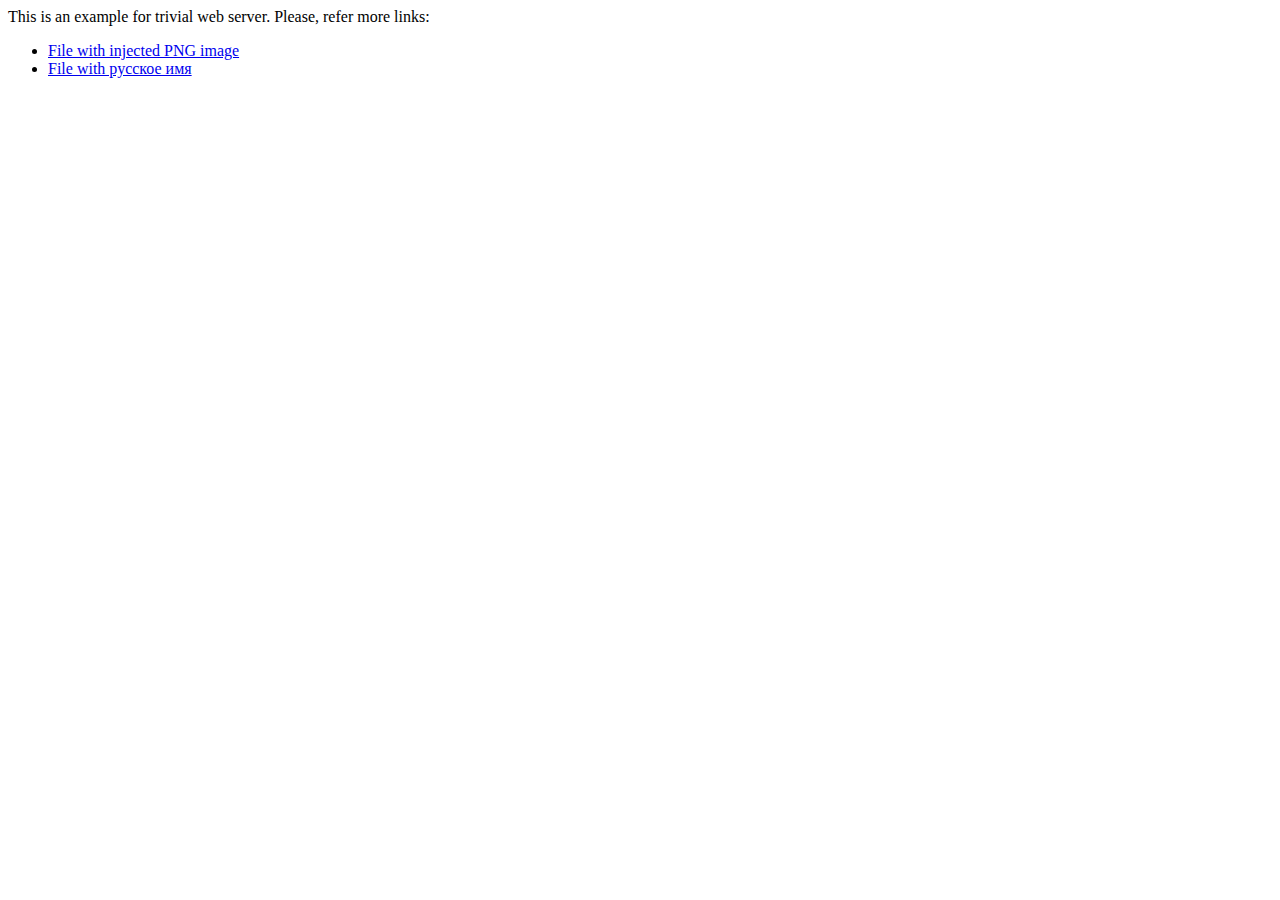
<file: 1/server_web/server_web/static/index.html>
<html>
<META content="text/html; charset=windows-1251" http-equiv=Content-Type>
<body>
<p>
This is an example for trivial web server. Please, refer more links:
</p>
<ul>
    <li><a href="has_png.html">File with injected PNG image</a>
    <li><a href="�������.html">File with ������� ���</a>
</ul>
</body>
</html>
</file>
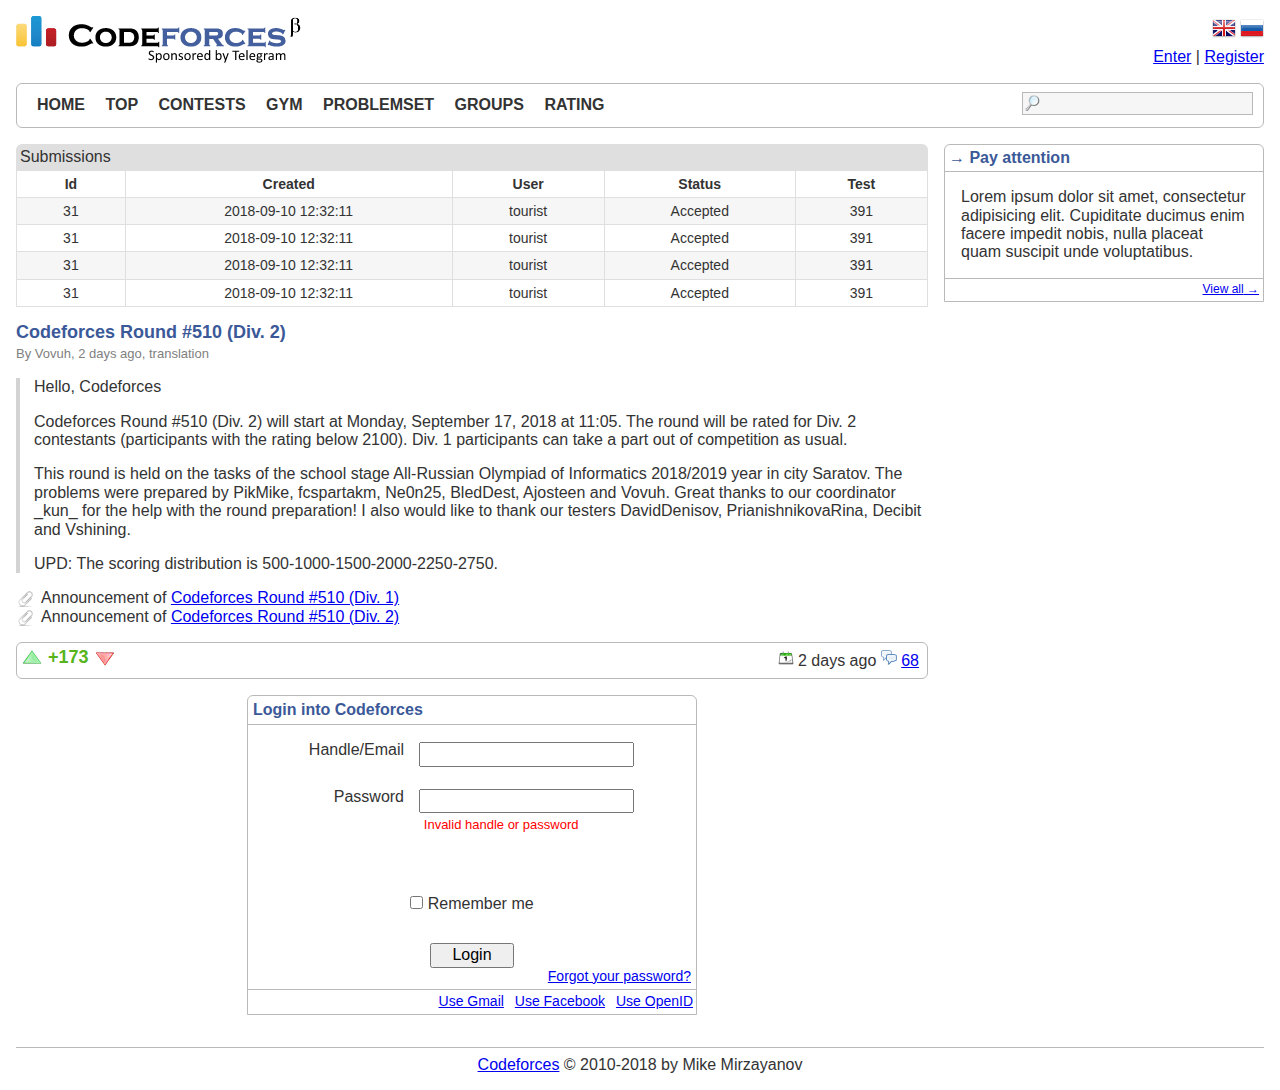
<file: 2/codeforces-layout/codeforces-layout/_layout/index.html>
<!DOCTYPE html>
<html lang="en">
<head>
    <meta charset="UTF-8">
    <title>Codeforces</title>
    <link rel="stylesheet" type="text/css" href="css/normalize.css">
    <link rel="stylesheet" type="text/css" href="css/style.css">
</head>
<body>
<header>
    <a href="/"><img src="img/logo.png" alt="Codeforces" title="Codeforces"/></a>
    <div class="languages">
        <a href="#"><img src="img/gb.png" alt="In English" title="In English"/></a>
        <a href="#"><img src="img/ru.png" alt="In Russian" title="In Russian"/></a>
    </div>
    <div class="enter-or-register-box">
        <a href="#">Enter</a>
        |
        <a href="#">Register</a>
    </div>
    <nav>
        <ul>
            <li><a href="#">Home</a></li>
            <li><a href="#">Top</a></li>
            <li><a href="#">Contests</a></li>
            <li><a href="#">Gym</a></li>
            <li><a href="#">Problemset</a></li>
            <li><a href="#">Groups</a></li>
            <li><a href="#">Rating</a></li>
        </ul>
        <form class="search" method="get" action="#">
            <input title="Search">
        </form>
    </nav>
</header>
<div class="middle">
    <aside>
        <section>
            <div class="header">
                Pay attention
            </div>
            <div class="body">
                Lorem ipsum dolor sit amet, consectetur adipisicing elit. Cupiditate ducimus enim facere impedit nobis,
                nulla placeat quam suscipit unde voluptatibus.
            </div>
            <div class="footer">
                <a href="#">View all</a>
            </div>
        </section>
    </aside>
    <main>
        <div class="datatable">
            <div class="caption">Submissions</div>
            <table>
                <thead>
                <tr>
                    <th>Id</th>
                    <th>Created</th>
                    <th>User</th>
                    <th>Status</th>
                    <th>Test</th>
                </tr>
                </thead>
                <tbody>
                <tr>
                    <td>31</td>
                    <td>2018-09-10 12:32:11</td>
                    <td>tourist</td>
                    <td>Accepted</td>
                    <td>391</td>
                </tr>
                <tr>
                    <td>31</td>
                    <td>2018-09-10 12:32:11</td>
                    <td>tourist</td>
                    <td>Accepted</td>
                    <td>391</td>
                </tr>
                <tr>
                    <td>31</td>
                    <td>2018-09-10 12:32:11</td>
                    <td>tourist</td>
                    <td>Accepted</td>
                    <td>391</td>
                </tr>
                <tr>
                    <td>31</td>
                    <td>2018-09-10 12:32:11</td>
                    <td>tourist</td>
                    <td>Accepted</td>
                    <td>391</td>
                </tr>
                </tbody>
            </table>
        </div>
        <article>
            <div class="title">Codeforces Round #510 (Div. 2)</div>
            <div class="information">By Vovuh, 2 days ago, translation</div>
            <div class="body">
                <p>Hello, Codeforces</p>
                <p>Codeforces Round #510 (Div. 2) will start at Monday, September 17, 2018 at 11:05. The round will be
                    rated for Div. 2 contestants (participants with the rating below 2100). Div. 1 participants can take
                    a part out of competition as usual.</p>
                <p>This round is held on the tasks of the school stage All-Russian Olympiad of Informatics 2018/2019
                    year in city Saratov. The problems were prepared by PikMike, fcspartakm, Ne0n25, BledDest, Ajosteen
                    and Vovuh. Great thanks to our coordinator _kun_ for the help with the round preparation! I also
                    would like to thank our testers DavidDenisov, PrianishnikovaRina, Decibit and Vshining.</p>
                <p>UPD: The scoring distribution is 500-1000-1500-2000-2250-2750.</p>
            </div>
            <ul class="attachment">
                <li>Announcement of <a href="#">Codeforces Round #510 (Div. 1)</a></li>
                <li>Announcement of <a href="#">Codeforces Round #510 (Div. 2)</a></li>
            </ul>
            <div class="footer">
                <div class="left">
                    <img src="img/voteup.png" title="Vote Up" alt="Vote Up"/>
                    <span class="positive-score">+173</span>
                    <img src="img/votedown.png" title="Vote Down" alt="Vote Down"/>
                </div>
                <div class="right">
                    <img src="img/date_16x16.png" title="Publish Time" alt="Publish Time"/>
                    2 days ago
                    <img src="img/comments_16x16.png" title="Comments" alt="Comments"/>
                    <a href="#">68</a>
                </div>
            </div>
        </article>
        <div class="login-form-box">
            <div class="header">Login into Codeforces</div>
            <div class="body">
                <form method="post" action=".">
                    <div class="field">
                        <div class="name">
                            <label for="handleOrEmail">Handle/Email</label>
                        </div>
                        <div class="value">
                            <input id="handleOrEmail"/>
                        </div>
                    </div>
                    <div class="field">
                        <div class="name">
                            <label for="password">Password</label>
                        </div>
                        <div class="value">
                            <input id="password" type="password"/>
                        </div>
                        <div class="error">
                            Invalid handle or password
                        </div>
                    </div>
                    <div class="checkbox-field">
                        <input type="checkbox" id="remember">
                        <label for="remember">Remember me</label>
                    </div>
                    <div class="button-field">
                        <input type="submit" value="Login">
                    </div>
                    <div class="links">
                        <a href="#">Forgot your password?</a>
                    </div>
                </form>
            </div>
            <div class="footer">
                <a href="#">Use Gmail</a>
                <a href="#">Use Facebook</a>
                <a href="#">Use OpenID</a>
            </div>
        </div>
    </main>

</div>
<footer>
    <a href="#">Codeforces</a> &copy; 2010-2018 by Mike Mirzayanov
</footer>
</body>
</html>
</file>
<file: 2/codeforces-layout/codeforces-layout/_layout/css/style.css>
:root {
    --border-color: rgb(185, 185, 185);
    --border-radius: 6px;
    --black-color: #333;
    --caption-color: #3B5998;
    --border-color_table : rgba(223, 223, 223, 0.99);
    --color-search : rgba(245, 245, 245, 0.89);
    color: var(--black-color);
    font-family: Verdana, sans-serif;
    font-size: 16px;
}

html {
    padding: 1rem;
    min-width: 600px;
    max-width: 1280px;
    margin: 0 auto;
}

@media (max-width: 1024px) {
    :root {
        font-size: 14px;
    }
}

@media (max-width: 800px) {
    :root {
        font-size: 12px;
    }
}

header {
    position: relative;
}

header .languages {
    position: absolute;
    top: 0;
    right: 0;
}

header .enter-or-register-box {
    position: absolute;
    top: 32px;
    right: 0;
}

header nav {
    position: relative;
    border: 1px solid var(--border-color);
    border-radius: var(--border-radius);
    padding: 0.75rem 0.25rem;
    margin-top: 1rem;
}

header nav ul {
    margin: 0;
    padding: 0;
}

header nav ul li {
    display: inline;
    margin-left: 1rem;
}

header nav ul li a {
    text-decoration: none;
    color: var(--black-color);
    font-family: "Arial Narrow", sans-serif;
    font-weight: bold;
    text-transform: uppercase;
}

body header nav form.search{
    border: 1px solid var(--border-color);
    float: right;
    position: absolute;
    right: 10px;
    top: 8px;
}

body header nav .search input {
    padding-left: 20px;
    border: 1px;
    background: var(--color-search) url("../img/search-16x16.png") 2px 2px no-repeat;
}

.middle {
    margin-top: 1rem;
    //overflow: auto;
    /*SCROLLING*/
}

aside {
    float: right;
    width: 20rem;
}

main {
    margin-right: 21rem;
}

footer {
    margin-top: 2rem;
    border-top: 1px solid var(--border-color);
    padding-top: 0.5rem;
    text-align: center;
}

aside section {
    border: 1px solid var(--border-color);
    border-top-left-radius: var(--border-radius);
    border-top-right-radius: var(--border-radius);
}

aside section .header {
    border-bottom: 1px solid var(--border-color);
    padding: 0.25rem;
    font-weight: bold;
    color: var(--caption-color);
}


aside section .header:before {
    content: "→";
}

aside section .body {
    padding: 1rem;
}

aside section .footer {
    border-top: 1px solid var(--border-color);
    overflow: auto;
    padding: 0.25rem;
}

aside section .footer a {
    float: right;
    font-size: 0.75rem;
}

aside section .footer a:after {
    content: " →";
}

main div table {
    width: 100%;
}

main .datatable .caption {
    border-bottom: 0 solid var(--border-color);
    padding: 0.25rem;
    border-top-left-radius: var(--border-radius);
    border-top-right-radius: var(--border-radius);
    background: rgba(223, 223, 223, 0.99);
}

main div table {
    font-family: Verdana, sans-serif;
    font-size: 14px;
    border-collapse: collapse;
    text-align: center;
}

th, td {
    padding: 5px 20px;
    border: 1px solid var(--border-color_table);
}

main table tbody tr:nth-child(2n+1) {
    background-color: rgba(245, 245, 245, 0.89);
}

main article {
    padding-top: 15px;
}

main article .title {
    font-weight: bold;
    font-size: large;
    color: var(--caption-color);
}

main article .information {
    padding-top: 5px;
    font-size: small;
    color : grey;
}

main article .body {
    padding-left: 14px;
    border-left: 4px solid LightGrey;
    font-size: medium;
}

main article .attachment {
    padding-left: 0;
    list-style-type: none;
}

main article .attachment li {
    padding-left: 25px;
    background: url("../img/paperclip-16x16.png") 2px 2px no-repeat;
}

main article .footer {
    border-radius: var(--border-radius);
    border: 1px solid var(--border-color);
    padding: 4px;
    position: relative;
}

main article .footer .left {
    font-weight: bold;
    font-size: large;
    color: rgba(87,180,28,1);
}

main article .footer .left .positive-score {
    vertical-align: top;
}

main article .footer .right {
    position: absolute;
    float: right;
    top: 7px;
    right: 8px;
}

main .login-form-box {
    margin: 1rem auto;
    width : 28rem;
    border: 1px solid var(--border-color);
    border-top-left-radius: var(--border-radius);
    border-top-right-radius: var(--border-radius);
}

main .login-form-box .header {
    padding: 5px;
    font-weight: bold;
    font-size: medium;
    color: var(--caption-color);
    border-bottom: 1px solid var(--border-color);
}

main .login-form-box .body {
    padding: 2px;
    border-bottom: 1px solid var(--border-color);
}

main .login-form-box .body .field {
    margin-right: 3rem;
    margin-left: 25px;
    padding: 2px;
    position: relative;
}

main .login-form-box .body form .field .name{
    margin-right: 15rem;
    padding-bottom: 12px;
    padding-top: 12px;
    //float: right;
    text-align: right;
}

main .login-form-box .body form .field .value #handleOrEmail{
    position: absolute;
    float: right;
    right: 12px;
    top: 15px;
}

main .login-form-box .body form .field .value #password{
    position: absolute;
    float: right;
    right: 12px;
    top: 15px;
}

main .login-form-box .body form .field .error {
    margin-left: 40%;
    text-align: left;
    color : red;
    font-size: 13px;
}

main .login-form-box .body form .checkbox-field {
    margin-top: 60px;
    margin-left: 5rem;
    margin-right: 5rem;
    text-align: center;

}

main .login-form-box .body form .button-field {
    text-align: center;
    padding-top: 30px;
    margin-left: 5rem;
    margin-right: 5rem;

}

main .login-form-box .body form .button-field input {
    padding-left: 20px;
    padding-right: 20px;
}

main .login-form-box .body form .links {
    text-align: right;
    font-size: 14px;
    padding-bottom: 3px;
    padding-right: 3px;
}

main .login-form-box .footer {
    font-size: 14px;
    text-align: right;
    padding: 3px 3px 5px;
}

main .login-form-box .footer a {
    padding-left: 7px;
}
</file>
